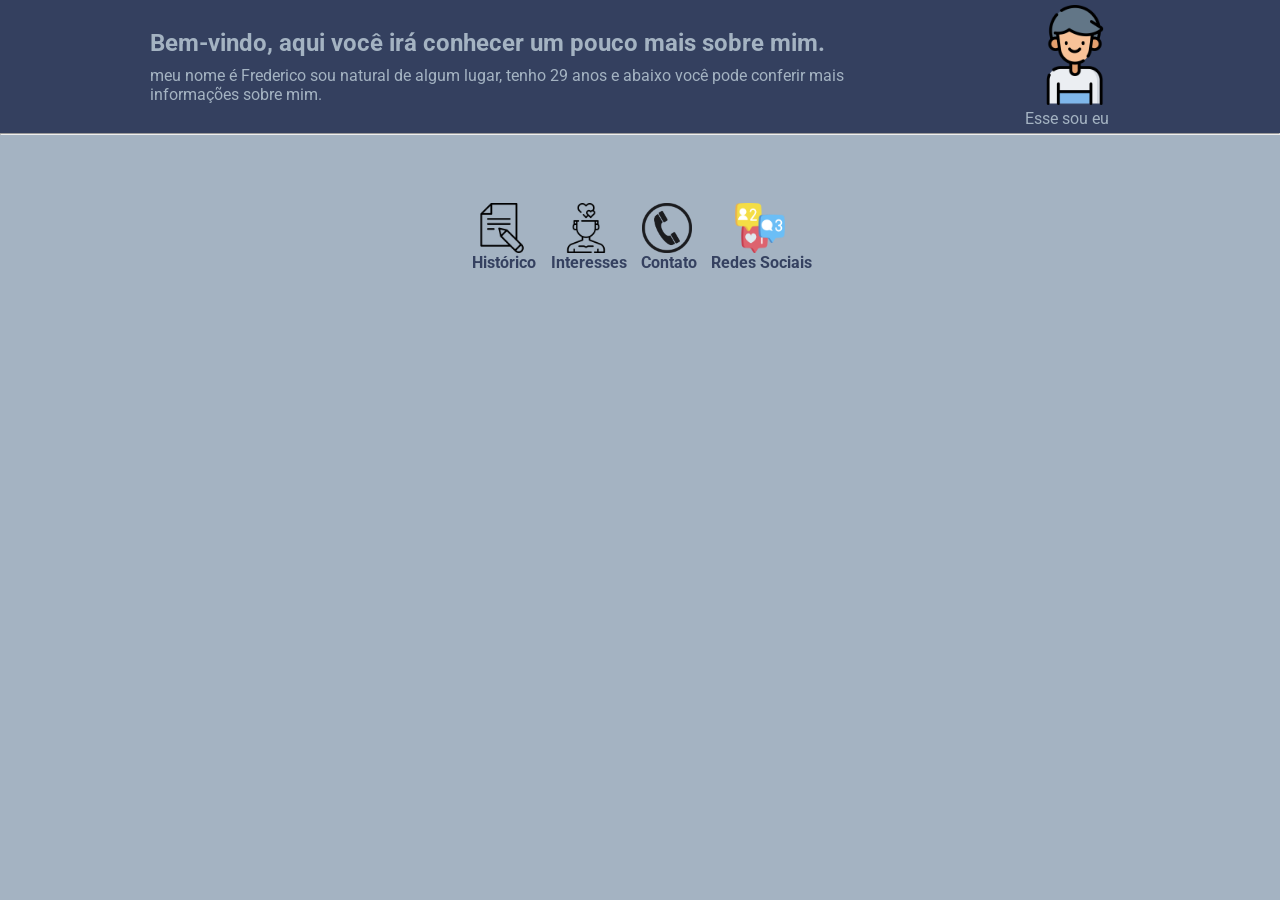
<file: atividade02/index.html>
<!DOCTYPE html>
<html lang="pt-BR">
  <head>
    <meta charset="UTF-8" />
    <meta http-equiv="X-UA-Compatible" content="IE=edge" />
    <meta name="viewport" content="width=device-width, initial-scale=1.0" />
    <link rel="stylesheet" href="./css/style.css" />
    <link rel="stylesheet" href="./css/global.css" />
    <title>My Page</title>
  </head>
  <body>
    <header id="container">
      <div class="content">
        <h2>Bem-vindo, aqui você irá conhecer um pouco mais sobre mim.</h2>
        <p>
          meu nome é Frederico sou natural de algum lugar, tenho 29 anos e
          abaixo você pode conferir mais informações sobre mim.
        </p>
      </div>
      <div class="persona">
        <figure>
          <img
            src="./assets/persona.png"
            height="100"
            width="100"
            alt="Foto	de Frederico"
          />
          <figcaption>Esse sou eu</figcaption>
        </figure>
      </div>
    </header>
    <hr width="100%" />

    <div id="main">
      <div class="opcoes">
        <ul>
          <li>
            <figure>
              <img
                src="./assets/historico.png"
                height="50"
                width="50"
                alt="Histórico"
              />
              <figcaption>
                <a href="./historico.html">Histórico</a>
              </figcaption>
            </figure>
          </li>
          <li>
            <figure>
              <img
                src="./assets/interesses.png"
                height="50"
                width="50"
                alt="Interesses"
              />
              <figcaption>
                <a href="./interesses.html">Interesses</a>
              </figcaption>
            </figure>
          </li>
          <li>
            <figure>
              <img
                src="./assets/contato.png"
                height="50"
                width="50"
                alt="Contato"
              />
              <figcaption>
                <a href="./contato.html">Contato</a>
              </figcaption>
            </figure>
          </li>
          <li>
            <figure>
              <img
                src="./assets/sociais.png"
                height="50"
                width="50"
                alt="Redes Sociais"
              />
              <figcaption>
                <a href="./redessociais.html">Redes Sociais</a>
              </figcaption>
            </figure>
          </li>
        </ul>
      </div>
    </div>
  </body>
</html>
</file>
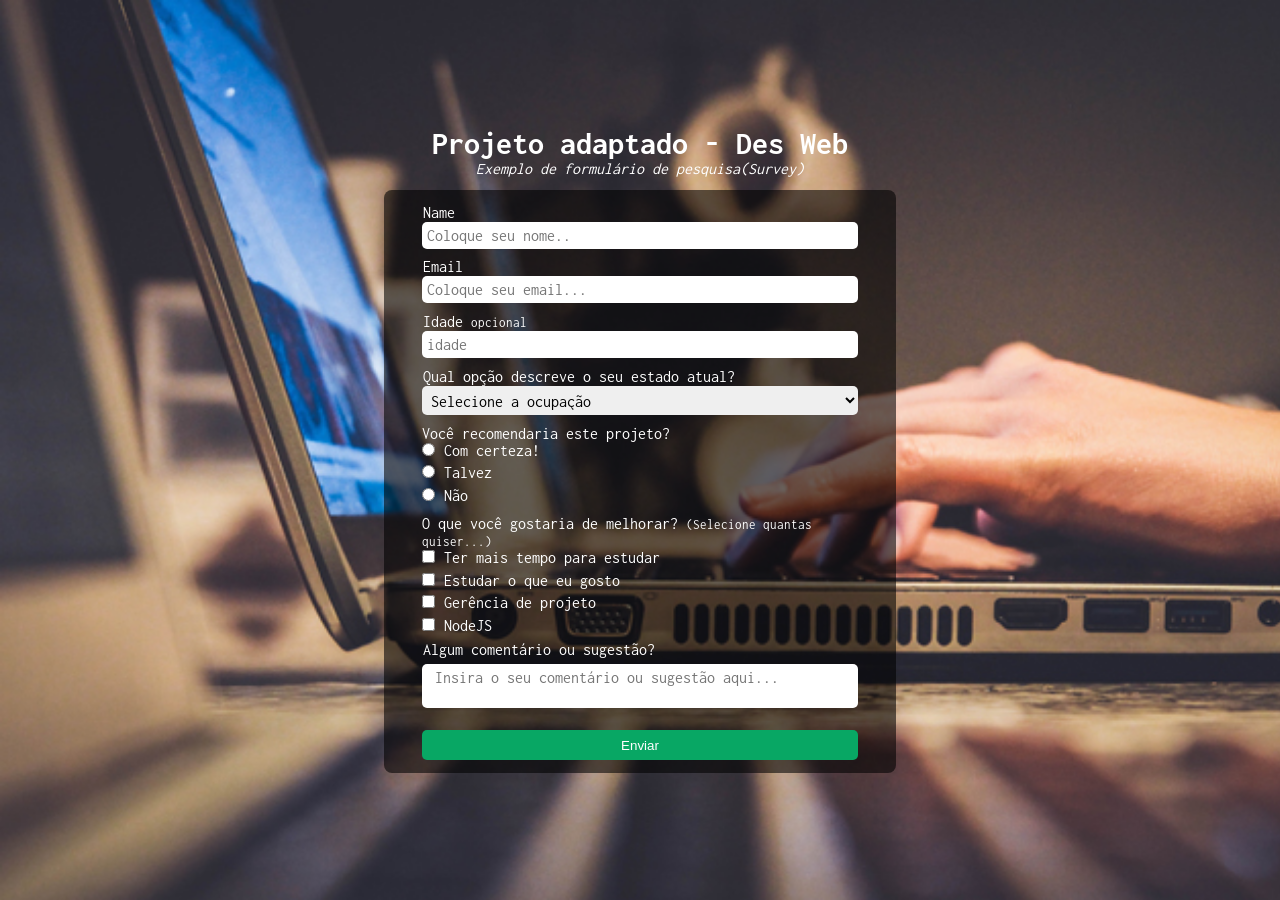
<file: atividade04/index.html>
<!DOCTYPE html>
<html lang="en">
  <head>
    <meta charset="UTF-8" />
    <meta http-equiv="X-UA-Compatible" content="IE=edge" />
    <meta name="viewport" content="width=device-width, initial-scale=1.0" />
    <link rel="preconnect" href="https://fonts.gstatic.com" />
    <link rel="preconnect" href="https://fonts.gstatic.com" />
    <link rel="preconnect" href="https://fonts.gstatic.com" />
    <link rel="preconnect" href="https://fonts.gstatic.com" />
    <link
      href="https://fonts.googleapis.com/css2?family=Inconsolata:wght@400;500;600;700&family=Roboto+Mono:wght@400;500;600;700&display=swap"
      rel="stylesheet"
    />
    <link rel="stylesheet" href="global.css" />

    <link rel="stylesheet" href="style.css" />
    <title>HTML+CSS</title>
  </head>
  <body>
    <div class="container">
      <div class="title">
        <h1>Projeto adaptado - Des Web</h1>
        <p><i>Exemplo de formulário de pesquisa(Survey)</i></p>
      </div>
      <div class="content">
        <form>
          <div class="form-input">
            <label for="name">Name</label>
            <input type="text" placeholder="Coloque seu nome.." />

            <label for="email">Email</label>
            <input
              type="email"
              name="email"
              placeholder="Coloque seu email..."
            />

            <label for="age">Idade <span>opcional</span></label>
            <input type="text" placeholder="idade" />

            <label for="estado">Qual opção descreve o seu estado atual?</label>
            <select name="select">
              <option value="value01" selected>Selecione a ocupação</option>
              <option value="value02">Estudante</option>
              <option value="value03">CLT</option>
              <option value="value04">Prefiro não dizer</option>
              <option value="value05">Outro</option>
            </select>

            <div class="form-choose">
              <p>Você recomendaria este projeto?</p>
              <input
                type="radio"
                id="certainly"
                name="recommendation"
                value="certainly"
              />
              <label for="certainly">Com certeza!</label><br />
              <input
                type="radio"
                id="maybe"
                name="recommendation"
                value="maybe"
              />
              <label for="maybe">Talvez</label><br />
              <input type="radio" id="no" name="recommendation" value="no" />
              <label for="no">Não</label>
            </div>
            <p>
              O que você gostaria de melhorar?
              <span>(Selecione quantas quiser...)</span>
            </p>
            <div>
              <input
                type="checkbox"
                id="estudy"
                name="interesse"
                valor="estudo"
              />
              <label for="estudy"> Ter mais tempo para estudar </label>
            </div>
            <div>
              <input
                type="checkbox"
                id="study-like"
                name="interesse"
                valor="study-like"
              />
              <label for="study-like"> Estudar o que eu gosto </label>
            </div>
            <div>
              <input
                type="checkbox"
                id="management"
                name="interesse"
                valor="management"
              />
              <label for="management"> Gerência de projeto </label>
            </div>
            <div>
              <input type="checkbox" id="node" name="interesse" valor="node" />
              <label for="node"> NodeJS </label>
            </div>

            <label for="sugestao">Algum comentário ou sugestão?</label>
            <textarea
              rows="2"
              placeholder=" Insira o seu comentário ou sugestão aqui..."
            ></textarea>

            <div class="button">
              <button type="submit">Enviar</button>
            </div>
          </div>
        </form>
      </div>
    </div>
  </body>
</html>
</file>
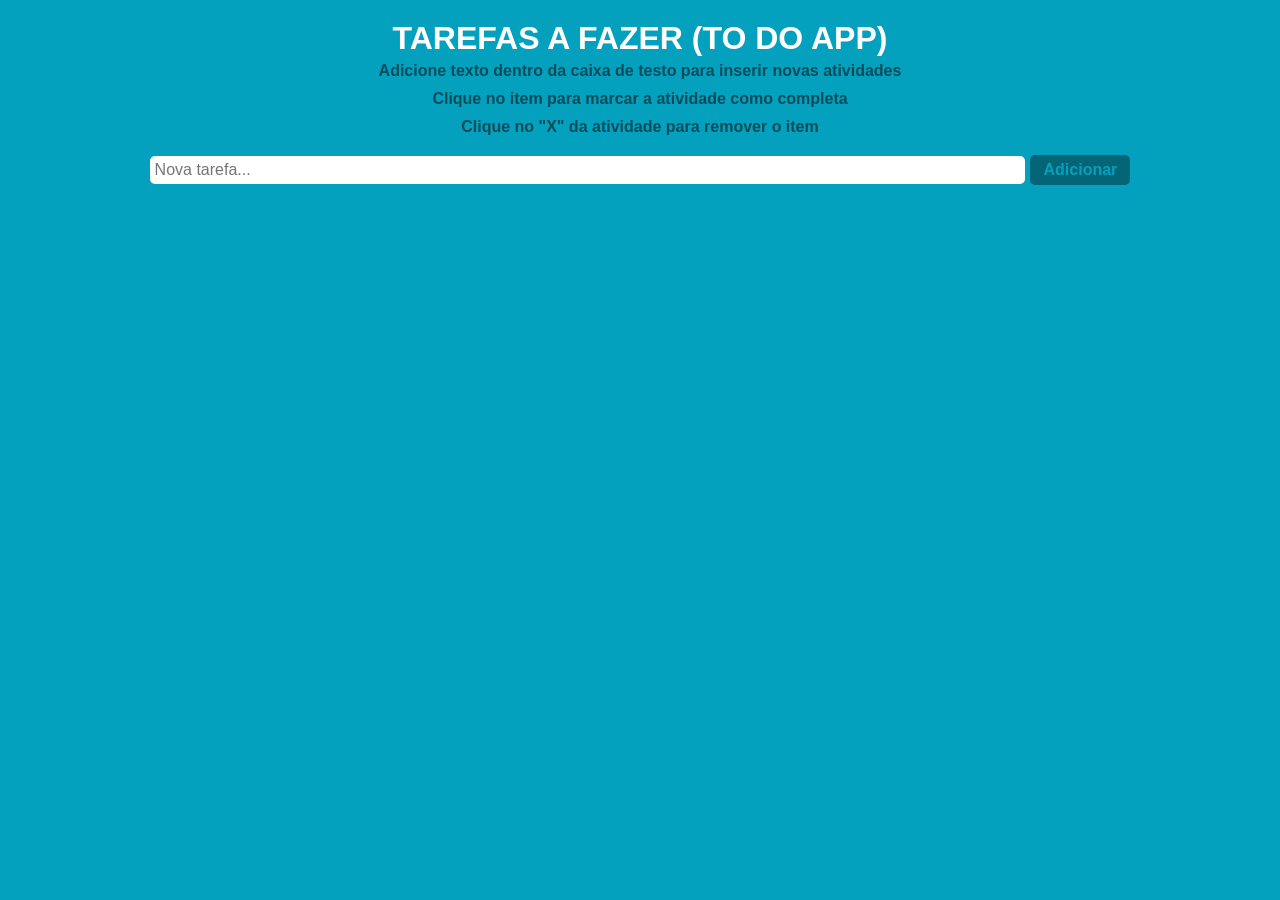
<file: atividade05/index.html>
<!DOCTYPE html>
<html lang="pt-br">
  <head>
    <meta charset="UTF-8" />
    <meta http-equiv="X-UA-Compatible" content="IE=edge" />
    <meta name="viewport" content="width=device-width, initial-scale=1.0" />
    <link rel="stylesheet" href="./global.css" />
    <link rel="stylesheet" href="./style.css" />
    <title>TO DO</title>
  </head>
  <body>
    <div class="container">
      <div class="header">
        <h1>Tarefas a fazer (TO DO APP)</h1>
        <p>
          Adicione texto dentro da caixa de testo para inserir novas atividades
        </p>
        <p>Clique no item para marcar a atividade como completa</p>
        <p>Clique no "X" da atividade para remover o item</p>
      </div>
      <div class="content">
        <div class="input">
          <input
            id="todoInput"
            type="text"
            name="todo"
            placeholder="Nova tarefa..."
            maxlength="90"
          />
          <button type="submit" id="buttonAdd">Adicionar</button>
        </div>
        <div class="input">
          <div class="todo__list" id="todoList"></div>
        </div>
      </div>
    </div>

    <script src="server.js"></script>
  </body>
</html>
</file>
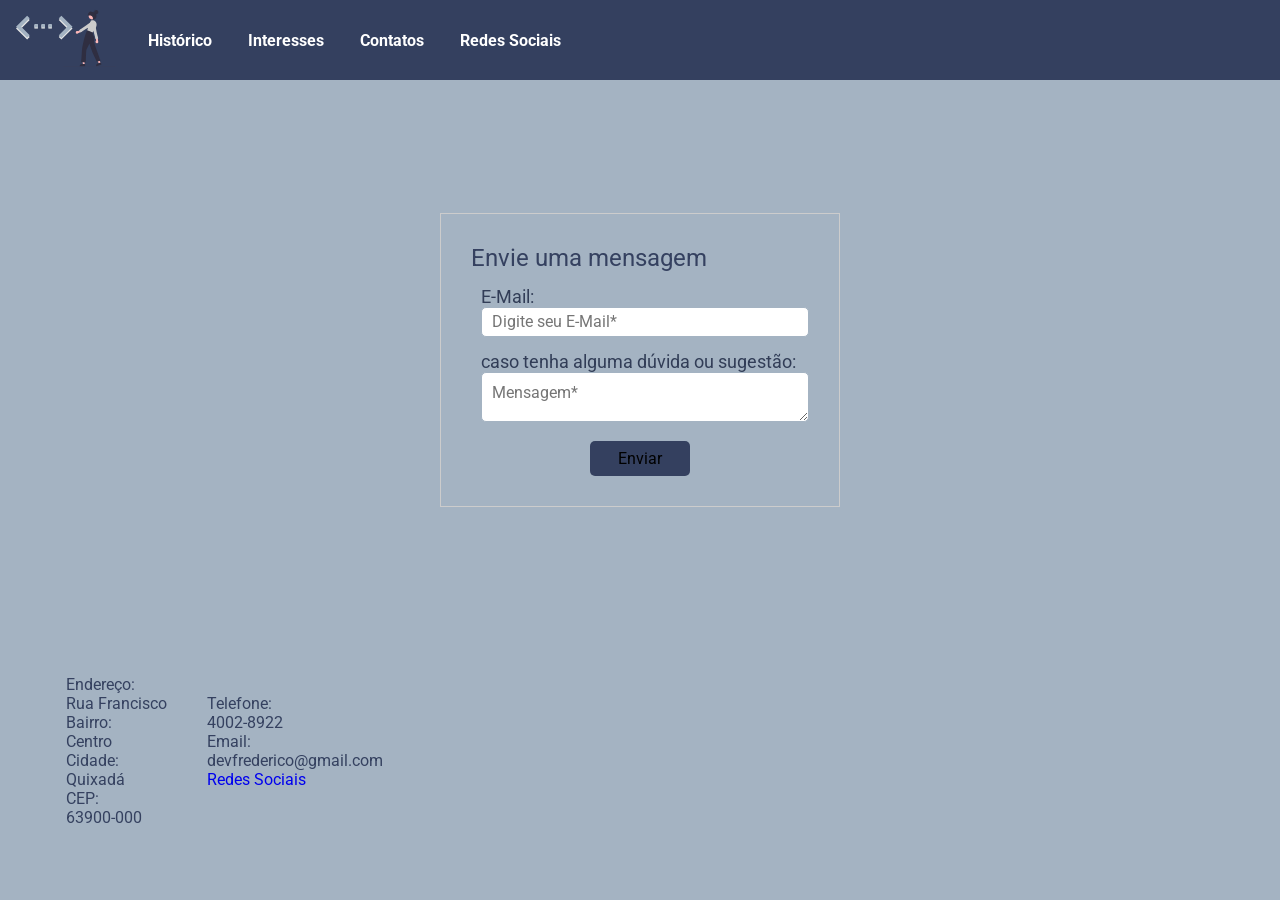
<file: atividade02/contato.html>
<!DOCTYPE html>
<html lang="en">
  <head>
    <meta charset="UTF-8" />
    <meta http-equiv="X-UA-Compatible" content="IE=edge" />
    <meta name="viewport" content="width=device-width, initial-scale=1.0" />
    <link rel="stylesheet" href="./css/contato.css" />
    <link rel="stylesheet" href="./css/global.css" />
    <title>Contato</title>
  </head>
  <body>
    <header id="header">
      <div id="container">
        <a href="index.html" id="logo" tabindex="1">
          <img src="./assets/Home.svg" alt="logo" height="80" width="100" />
        </a>
        <div id="content">
          <a href="historico.html" tabindex="2">Histórico</a>
          <a href="interesses.html" tabindex="3">Interesses</a>
          <a href="contato.html" tabindex="4">Contatos</a>
          <a href="redessociais.html" tabindex="5">Redes Sociais</a>
        </div>
      </div>
    </header>
    <div>
      <form class="formulario">
        <p>Envie uma mensagem</p>
        <div class="field">
          <label for="email">E-Mail:</label>
          <input
            type="email"
            id="email"
            name="email"
            placeholder="Digite seu E-Mail*"
            required
          />
        </div>
        <div class="field">
          <label for="mensagem">caso tenha alguma dúvida ou sugestão:</label>
          <textarea
            name="mensagem"
            id="mensagem"
            placeholder="Mensagem*"
            required
          ></textarea>
        </div>
        <input type="submit" name="acao" value="Enviar" />
      </form>
    </div>
    <div>
      <div id="adicionais">
        <dl id="table1">
          <dt>Endereço:</dt>
          <dd>Rua Francisco</dd>
          <dt>Bairro:</dt>
          <dd>Centro</dd>
          <dt>Cidade:</dt>
          <dd>Quixadá</dd>
          <dt>CEP:</dt>
          <dd>63900-000</dd>
        </dl>
        <dl id="table2">
          <br />
          <dt>Telefone:</dt>
          <dd>4002-8922</dd>
          <dt>Email:</dt>
          <dd>devfrederico@gmail.com</dd>
          <dt><a href="redessociais.html">Redes Sociais</a></dt>
        </dl>
      </div>
    </div>
  </body>
</html>
</file>
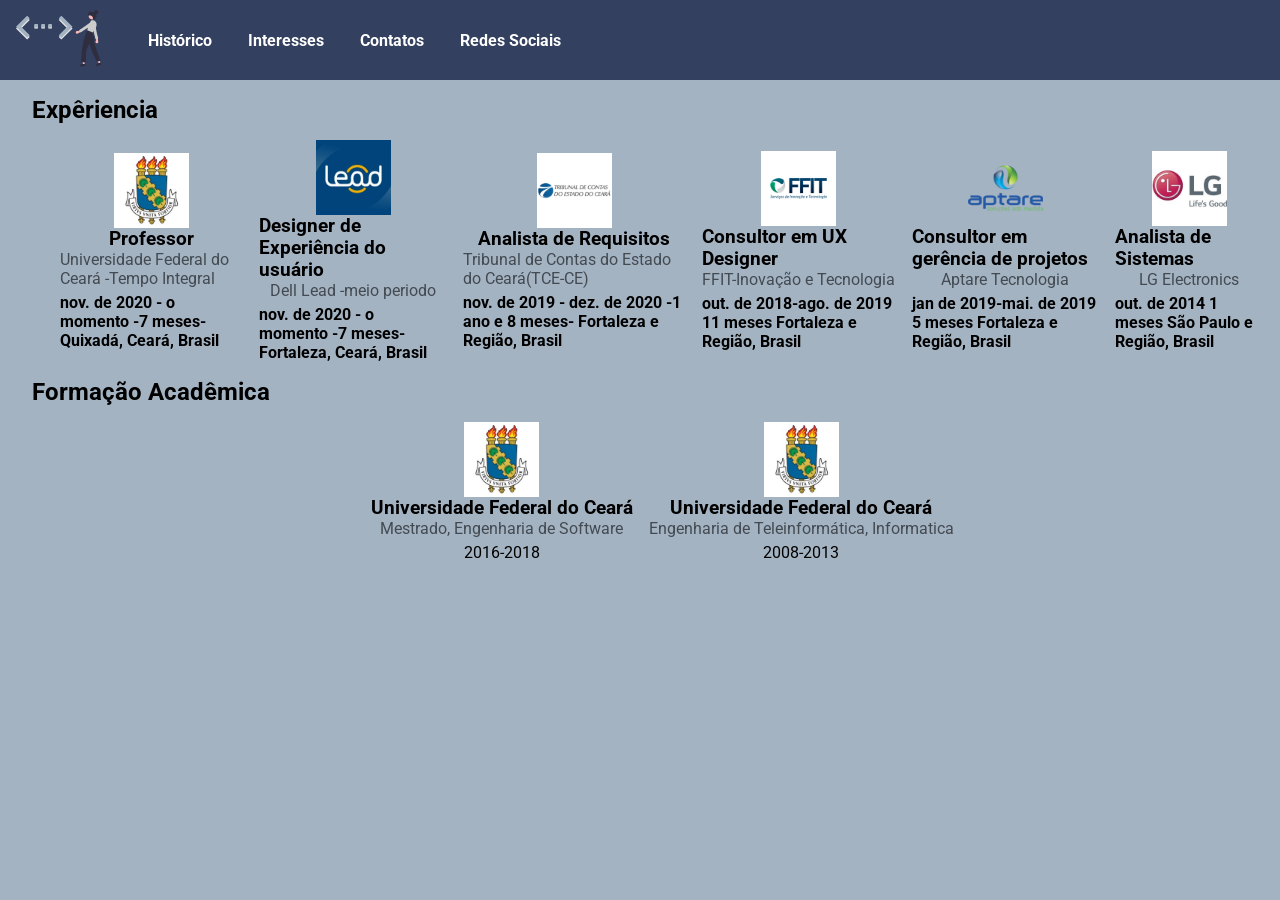
<file: atividade02/historico.html>
<!DOCTYPE html>
<html lang="en">
  <head>
    <meta charset="UTF-8" />
    <meta http-equiv="X-UA-Compatible" content="IE=edge" />
    <meta name="viewport" content="width=device-width, initial-scale=1.0" />
    <link rel="stylesheet" href="./css/historico.css" />
    <link rel="stylesheet" href="./css/global.css" />
    <title>Histórico</title>
  </head>
  <body>
    <header id="header">
      <div id="container">
        <a href="index.html" id="logo" tabindex="1">
          <img src="./assets/Home.svg" alt="logo" height="80" width="100" />
        </a>
        <div id="content">
          <a href="historico.html" tabindex="2">Histórico</a>
          <a href="interesses.html" tabindex="3">Interesses</a>
          <a href="contato.html" tabindex="4">Contatos</a>
          <a href="redessociais.html" tabindex="5">Redes Sociais</a>
        </div>
      </div>
    </header>
    <div class="historico">
      <section>
        <h2>Expêriencia</h2>
        <ul>
          <li>
            <div>
              <a>
                <img
                  src="./assets/empresas/empresa2.jpeg"
                  alt="universidade Federal"
                  height="75"
                  width="75"
                />
                <h3>Professor</h3>
                <p>
                  Universidade Federal do Ceará
                  <span> -Tempo Integral </span>
                </p>
                <div>
                  <h4>
                    <span>nov. de 2020 - o momento</span>
                    <span>-7 meses-</span>
                    <span>Quixadá, Ceará, Brasil</span>
                  </h4>
                </div>
              </a>
            </div>
          </li>
          <li>
            <div>
              <a>
                <img
                  src="./assets/empresas/lead.jpeg"
                  alt="logo Lead"
                  height="75"
                  width="75"
                />
                <h3>Designer de Experiência do usuário</h3>
                <p>
                  Dell Lead
                  <span> -meio periodo </span>
                </p>
                <div>
                  <h4>
                    <span>nov. de 2020 - o momento</span>
                    <span>-7 meses-</span>
                    <span>Fortaleza, Ceará, Brasil</span>
                  </h4>
                </div>
              </a>
            </div>
          </li>
          <li>
            <div>
              <a>
                <img
                  src="./assets/empresas/contas.png"
                  alt="logo tribunal contas"
                  height="75"
                  width="75"
                />
                <h3>Analista de Requisitos</h3>
                <p>Tribunal de Contas do Estado do Ceará(TCE-CE)</p>
                <div>
                  <h4>
                    <span>nov. de 2019 - dez. de 2020</span>
                    <span>-1 ano e 8 meses-</span>
                    <span>Fortaleza e Região, Brasil</span>
                  </h4>
                </div>
              </a>
            </div>
          </li>
          <li>
            <div>
              <a>
                <img
                  src="./assets/empresas/ffit.png"
                  alt="logo FFIT"
                  height="75"
                  width="75"
                />
                <h3>Consultor em UX Designer</h3>
                <p>FFIT-Inovação e Tecnologia</p>
                <div>
                  <h4>
                    <span>out. de 2018-ago. de 2019</span>
                    <span>11 meses</span>
                    <span>Fortaleza e Região, Brasil</span>
                  </h4>
                </div>
              </a>
            </div>
          </li>
          <li>
            <div>
              <a>
                <img
                  src="./assets/empresas/aptare.png"
                  alt="logo aptare"
                  height="75"
                  width="75"
                />
                <h3>Consultor em gerência de projetos</h3>
                <p>Aptare Tecnologia</p>
                <div>
                  <h4>
                    <span>jan de 2019-mai. de 2019</span>
                    <span>5 meses</span>
                    <span>Fortaleza e Região, Brasil</span>
                  </h4>
                </div>
              </a>
            </div>
          </li>
          <li>
            <div>
              <a>
                <img
                  src="./assets/empresas/lg.jpeg"
                  alt="logo LG"
                  height="75"
                  width="75"
                />
                <h3>Analista de Sistemas</h3>
                <p>LG Electronics</p>
                <div>
                  <h4>
                    <span>out. de 2014</span>
                    <span>1 meses</span>
                    <span>São Paulo e Região, Brasil</span>
                  </h4>
                </div>
              </a>
            </div>
          </li>
        </ul>
      </section>
      <section class="formacao-academica">
        <h2>Formação Acadêmica</h2>
        <ul>
          <li>
            <div>
              <a>
                <img
                  src="./assets/empresas/empresa2.jpeg"
                  alt="universidade Federal"
                  height="75"
                  width="75"
                />
                <h3>Universidade Federal do Ceará</h3>
                <p>Mestrado, Engenharia de Software</p>
                <span>2016-2018</span>
              </a>
            </div>
          </li>
          <li>
            <div>
              <a>
                <img
                  src="./assets/empresas/empresa2.jpeg"
                  alt="universidade Federal"
                  height="75"
                  width="75"
                />
                <h3>Universidade Federal do Ceará</h3>
                <p>Engenharia de Teleinformática, Informatica</p>
                <span>2008-2013</span>
              </a>
            </div>
          </li>
        </ul>
      </section>
    </div>
  </body>
</html>
</file>
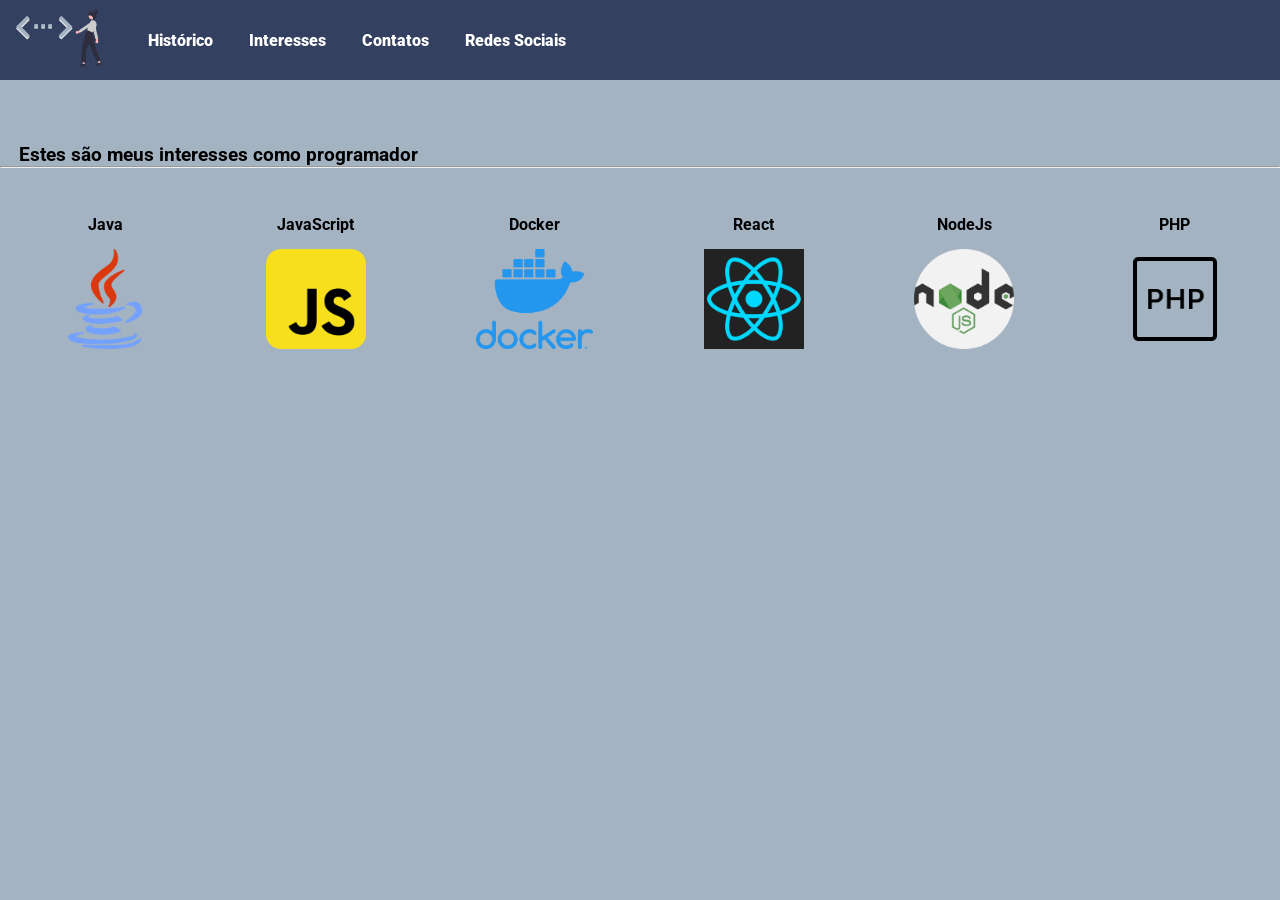
<file: atividade02/interesses.html>
<!DOCTYPE html>
<html lang="en">
<head>
    <meta charset="UTF-8">
    <meta http-equiv="X-UA-Compatible" content="IE=edge">
    <meta name="viewport" content="width=device-width, initial-scale=1.0">
    <link rel="stylesheet" href="https://cdnjs.cloudflare.com/ajax/libs/font-awesome/5.15.3/css/all.min.css"/>
    <link rel="stylesheet" href="css/interesses.css">
    <title>Interesses</title>
</head>
<body>
    <header id="header">
        <div id="container">
          <a href="index.html" id="logo" tabindex="1">
            <img src="./assets/Home.svg" alt="logo" height="80" width="100" />
          </a>
          <div id="content">
            <a href="historico.html" tabindex="2">Histórico</a>
            <a href="interesses.html" tabindex="3">Interesses</a>
            <a href="contato.html" tabindex="4">Contatos</a>
            <a href="redessociais.html" tabindex="5">Redes Sociais</a>
          </div>
        </div>
      </header>
    <div id="main">
        <h3>Estes são meus interesses como programador</h3>
        <hr>
        <ul>
            <li>
                <p>Java</p>
                <img src="assets/Interesses/Java icon.png" alt="">
            </li>
            <li>
                <p>JavaScript</p>
                <img src="assets/Interesses/JavaScript icon.png" alt="">
            </li>
            <li>
                <p>Docker</p>
                <img src="assets/Interesses/Docker icon.png" alt="">
            </li>
            <li>
                <p>React</p>
                <img src="assets/Interesses/React icon.webp" alt="">
            </li>
            <li>
                <p>NodeJs</p>
                <img src="assets/Interesses/NodeJs icon.png" alt="">
            </li>
            <li>
                <p>PHP</p>
                <img src="assets/Interesses/Php icon.png" alt="">
            </li>
        </ul>
    </div>
</body>
</html>
</file>
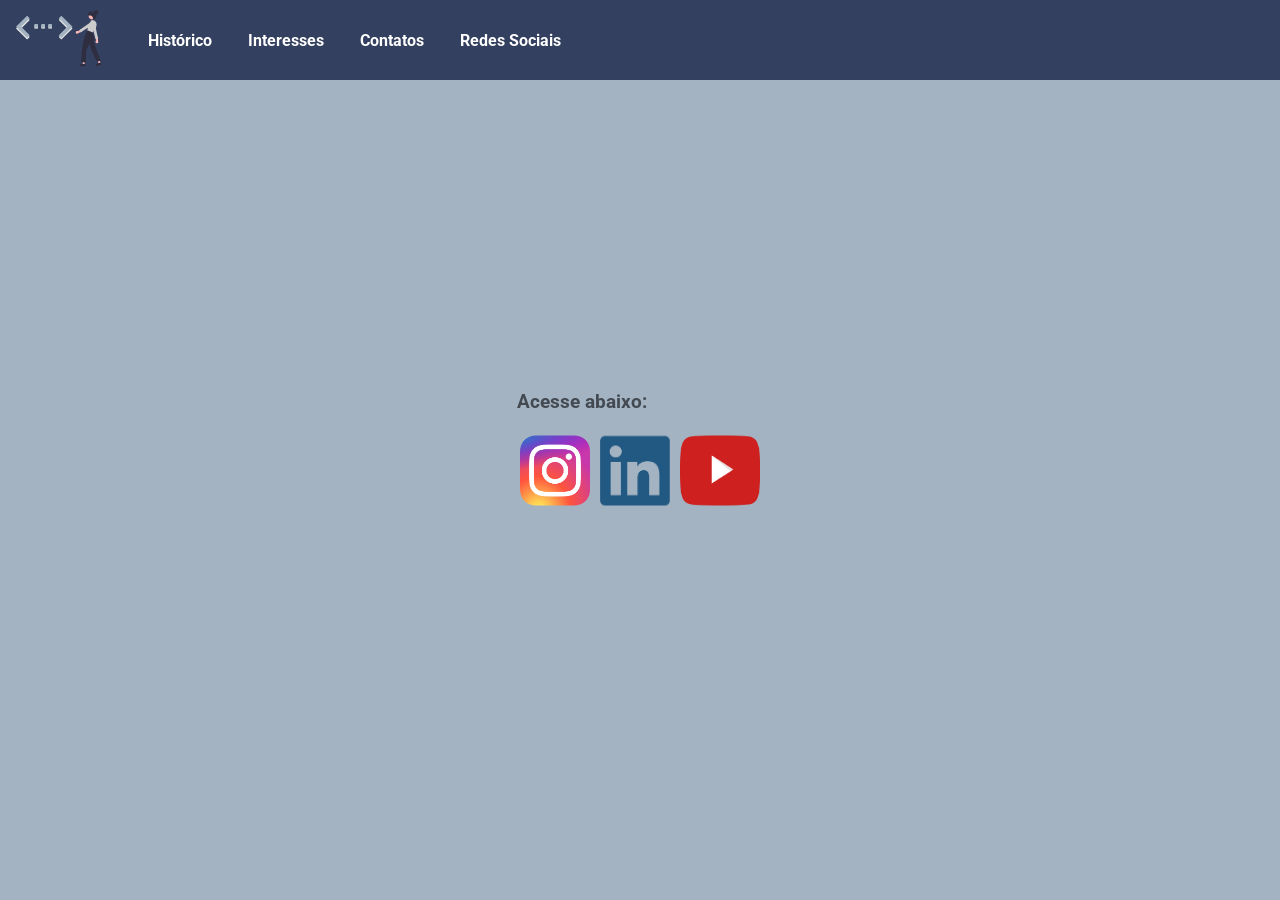
<file: atividade02/redessociais.html>
<!DOCTYPE html>
<html lang="en">
  <head>
    <meta charset="UTF-8" />
    <meta http-equiv="X-UA-Compatible" content="IE=edge" />
    <meta name="viewport" content="width=device-width, initial-scale=1.0" />
    <link rel="stylesheet" href="./css/sociais.css" />
    <link rel="stylesheet" href="./css/global.css" />
    <title>Redes sociais</title>
  </head>
  <body>
    <header id="header">
      <div id="container">
        <a href="index.html" id="logo" tabindex="1">
          <img src="./assets/Home.svg" alt="logo" height="80" width="100" />
        </a>
        <div id="content">
          <a href="historico.html" tabindex="2">Histórico</a>
          <a href="interesses.html" tabindex="3">Interesses</a>
          <a href="contato.html" tabindex="4">Contatos</a>
          <a href="redessociais.html" tabindex="5">Redes Sociais</a>
        </div>
      </div>
    </header>
    <div class="redes-sociais">
      <h3>Acesse abaixo:</h3>
      <a
        href="https://www.instagram.com/teeste.web1/"
        target="_blank"
        tabindex="5"
      >
        <img
          src="./assets/redes sociais/instagram.png"
          alt="Instagram"
          height="70"
          width="70"
          title="Instagram"
        />
      </a>
      <a href="https://www.linkedin.com/" target="_blank" tabindex="6">
        <img
          src="./assets/redes sociais/LinkedIn.png"
          alt="LinkedIn"
          height="70"
          width="70"
          title="LinkedIn"
        />
      </a>
      <a href="https://www.youtube.com/" target="_blank" tabindex="7">
        <img
          src="./assets/redes sociais/yt.png"
          alt="YouTube"
          height="70"
          width="80"
          title="YouTube"
        />
      </a>
    </div>
  </body>
</html>
</file>
<file: atividade02/css/style.css>
body {
  background: #a4b3c2;
}

#container {
  display: flex;
  align-items: center;
  justify-content: center;
  background: #051136b3;
  color: #a4b3c2;
}

h2 {
  margin-bottom: 0.6rem;
}

.content img {
  display: flex;
  align-items: center;
  justify-content: center;
}
p {
  width: 80%;
}

#main {
  height: 50%;
  display: flex;
  margin-top: 4rem;
}

ul {
  display: flex;
  flex-direction: row;
  align-items: center;
  justify-content: center;
}

.opcoes {
  width: 100%;
}

.opcoes figure {
  display: flex;
  flex-direction: column;
}

figure {
  align-items: center;
  margin: 0.3rem;
}

a {
  font-weight: bolder;
  margin-left: 0.3rem;
  color: rgba(5, 17, 54, 0.7);
}
</file>
<file: atividade02/css/global.css>
@import url('https://fonts.googleapis.com/css2?family=Rajdhani:wght@400;700&family=Roboto:wght@400;700&display=swap');

* {
  margin: 0;
  padding: 0;
  box-sizing: border-box;
  /*border: 1px solid red;*/
}

body,
input,
textarea,
select {
  font: 400 1rem 'Roboto', sans-serif;
}

a {
  text-decoration: none;
}

li {
  list-style: none;
}
</file>
<file: atividade04/global.css>
* {
  margin: 0;
  padding: 0;
  box-sizing: border-box;
  /*border: 1px solid red;*/
}

body,
input,
textarea,
select {
  font: 400 1rem 'Inconsolata', monospace;
}
button {
  cursor: pointer;
}

input,
textarea,
select {
  padding: 5px;
  border: none;
  margin-bottom: 5px;
  border-radius: 5px;
}
</file>
<file: atividade04/style.css>
.container {
  background: url(./assets/computador.jpg);
  background-size: cover;
  height: 100vh;
  width: 100%;
  margin: 0 auto;
  display: flex;
  flex-direction: column;
  align-items: center;
  justify-content: center;
}
.title {
  color: white;
  text-align: center;
  margin-bottom: 1%;
}

.content {
  width: 40%;
  border-radius: 8px;
  padding: 1% 3% 1% 3%;
  background-color: rgba(0, 0, 0, 0.575);
}
.form-input {
  height: 50%;
  color: white;
  display: flex;
  flex-direction: column;
}
.form-input input {
  margin-bottom: 2%;
}

.form-input label {
  margin: 1px;
}
.form-input p {
  margin-top: 5px;
}

span {
  font-size: 0.8rem;
}

textarea {
  margin-top: 5px;
  resize: none;
  width: 100%;
}

.button {
  margin-top: 4%;
}
.button button {
  border: 0;
  border-radius: 5px;
  color: #fff;
  width: 100%;
  height: 30px;
  background: #08a764;
}
</file>
<file: atividade05/global.css>
* {
  margin: 0;
  padding: 0;
  box-sizing: border-box;
  /*border: 1px solid red;*/
}

body,
input,
textarea,
select {
  font: 400 1rem Arial, Helvetica, sans-serif;
}
button {
  cursor: pointer;
}

input,
button,
textarea,
select {
  padding: 5px;
  border: none;
  margin-bottom: 5px;
  border-radius: 5px;
}
</file>
<file: atividade05/style.css>
.container {
  background: #04a1bf;
  height: 100vh;
  display: flex;
  flex-direction: column;
}

.header {
  display: flex;
  flex-direction: column;
  align-items: center;
  margin-top: 20px;
}

.header h1 {
  text-transform: uppercase;
  color: white;
}

.header p {
  color: #054c5a;
  padding: 5px;
  font-weight: bold;
}

.input {
  display: flex;
  align-items: center;
  justify-content: center;
  margin: 0.9rem;
}

.input input {
  width: 70%;
  margin-right: 5px;
}
.button {
  margin: 10px;
  opacity: 0.7;
  transition: 0.3ms;
}

button {
  font-size: 1rem;
  font-weight: bold;
  border: 0;
  border-radius: 5px;
  width: 100px;
  height: 30px;
  background: #054c5a;
  color: #04a1bf;
  opacity: 0.7;
  transition: 0.3ms;
}

button:hover {
  opacity: 1;
  font-weight: bold;
}

.todo__list {
  display: flex;
  margin: 0.5rem;
  width: 100%;
  flex-direction: column;
  justify-content: center;
}

.todoEach {
  display: flex;
  justify-content: space-between;
  align-items: center;
}
.todoEach p {
  padding: 5px 10px;
  border: 2px solid #054c5a;
  /*box-shadow: -2px -2px 9px -2px #054c5a inset;*/
  margin-bottom: 5px;
  border-radius: 5px;
  transition: 0.2s;
  color: #fff;
  width: 100%;
  cursor: pointer;
  margin-right: 10px;
  font-size: 18px;
  font-weight: bold;
  opacity: 0.8;
  transition: 0.3ms;
}
.todoEach p:hover {
  opacity: 1;
}

.todoRemove {
  display: flex;
  justify-content: center;
  align-items: center;

  color: #fff;
  cursor: pointer;
  margin-top: -5px;
  height: 100%;
  padding: 6px;
  width: 35px;
  background-color: red;
  /*border: 2px solid #054c5a;*/
  border-radius: 5px;
  opacity: 0.7;
  transition: 0.3ms;
}
.todoRemove:hover {
  opacity: 1;
}
</file>
<file: atividade02/css/contato.css>
body {
  background: #a4b3c2;
}
#container {
  height: 5rem;
  background: rgba(5, 17, 54, 0.7);
  color: white;
  display: flex;
  align-items: center;
  justify-content: flex-start;
}

#logo {
  margin-left: 1rem;
}
#content {
  font-weight: 700;
}

#content a {
  margin-left: 2rem;
  color: white;
}

#content a:hover {
  color: #a4b3c2;
}

.formulario {
  width: 400px;
  padding: 30px;
  border: 1px solid #ccc;
  position: absolute;
  top: 40%;
  left: 50%;
  transform: translate(-50%, -50%);
}
.formulario p {
  width: 100%;
  font-size: 1.5rem;
  color: rgba(5, 17, 54, 0.7);
}
.field {
  width: 100%;
  margin: 15px 0;
  padding-left: 10px;
  font-size: 1.1rem;
  display: block;
  width: 100%;
  color: rgba(1, 11, 41, 0.7);
}
input[type='text'],
input[type='email'],
textarea {
  width: 100%;
  padding-left: 10px;
  height: 30px;
  line-height: 30px;
  border-radius: 5px;
  border: 1px solid #a4b3c2;
  outline: none;
}

textarea {
  line-height: 20px;
  padding: 10px;
  height: 50px;
}
input[type='submit'] {
  display: block;
  background-color: rgba(5, 17, 54, 0.7);
  height: 35px;
  border: none;
  outline: 0;
  cursor: pointer;
  width: 100px;
  margin: 0 auto;
  text-align: center;
  border-radius: 5px;
}
input:hover {
  color: #a4b3c2;
}
#adicionais {
  display: flex;
  color: rgba(5, 17, 54, 0.7);
  position: absolute;
  top: 75%;
  left: 2%;
}
#table1 {
  margin-left: 40px;
}
#table2 {
  margin-left: 40px;
}
</file>
<file: atividade02/css/historico.css>
body {
  background: #a4b3c2;
}
#container {
  height: 5rem;
  background: rgba(5, 17, 54, 0.7);
  color: white;
  display: flex;
  align-items: center;
  justify-content: flex-start;
}

#logo {
  margin-left: 1rem;
}
#content {
  font-weight: 700;
}

#content a {
  margin-left: 2rem;
  color: white;
}

#content a:hover {
  color: #a4b3c2;
}
.historico p {
  margin-bottom: 5px;
  color: #434a52;
}
h2 {
  margin: 1rem;
  margin-left: 2rem;
}
ul {
  display: flex;
  flex-direction: row;
  align-items: center;
  justify-content: center;
  margin-left: 60px;
}

li {
  margin-right: 1rem;
}

section .formacao-academica {
  margin: 50px;
}

section a {
  display: flex;
  flex-direction: column;
  align-items: center;
  justify-content: center;
}
</file>
<file: atividade02/css/interesses.css>
@import url(global.css);
@import url(style.css);
@import url(contato.css);

#main {
    flex-direction: column;
}

#main h3{
    padding-left: 1em;
}

#main ul{
    margin-top: 1em;
    list-style: none;
    justify-content: space-around;
}

#main li{
    padding: 15px;
    border: 1px solid transparent;
    transition: all .500s linear;
    cursor: pointer;
}

#main li:hover{
    border: 1px solid black;
}

#main li p{
    margin: 10px auto;
    padding: 5px;
    font-weight: bold;
    text-align: center;
    width: 100%;
    transition: all .500s linear;
}

#main li img{
    height: 100px;
}
</file>
<file: atividade02/css/sociais.css>
body {
  background: #a4b3c2;
}
#container {
  height: 5rem;
  background: rgba(5, 17, 54, 0.7);
  color: white;
  display: flex;
  align-items: center;
  justify-content: flex-start;
}

#logo {
  margin-left: 1rem;
}
#content {
  font-weight: 700;
}

#content a {
  margin-left: 2rem;
  color: white;
}

#content a:hover {
  color: #a4b3c2;
}

.redes-sociais {
  position: absolute;
  top: 50%;
  left: 50%;
  transform: translate(-50%, -50%);
}

.redes-sociais h3 {
  margin-bottom: 20px;
  color: #434a52;
}
.redes-sociais a {
  color: white;
  display: inline-flex;
  margin: 3px;
  transition: 0.5s;
}

.redes-sociais a:hover {
  padding-left: 10px;
}
</file>
